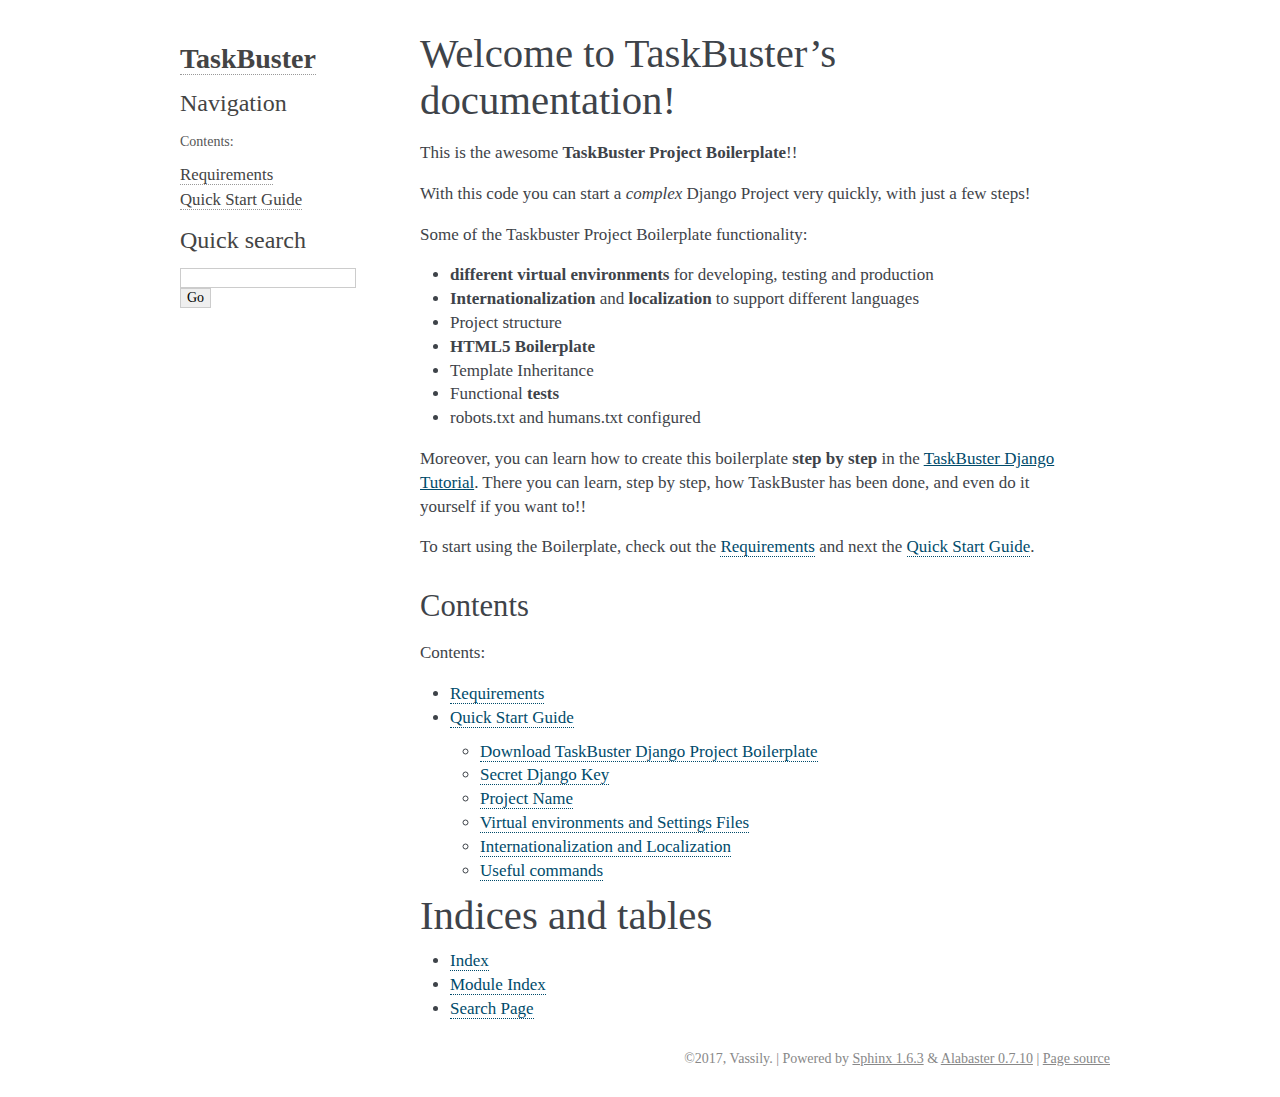
<file: docs/_build/html/index.html>
<!DOCTYPE html PUBLIC "-//W3C//DTD XHTML 1.0 Transitional//EN"
  "http://www.w3.org/TR/xhtml1/DTD/xhtml1-transitional.dtd">

<html xmlns="http://www.w3.org/1999/xhtml">
  <head>
    <meta http-equiv="Content-Type" content="text/html; charset=utf-8" />
    <title>Welcome to TaskBuster’s documentation! &#8212; TaskBuster 0.1.0 documentation</title>
    <link rel="stylesheet" href="_static/alabaster.css" type="text/css" />
    <link rel="stylesheet" href="_static/pygments.css" type="text/css" />
    <script type="text/javascript">
      var DOCUMENTATION_OPTIONS = {
        URL_ROOT:    './',
        VERSION:     '0.1.0',
        COLLAPSE_INDEX: false,
        FILE_SUFFIX: '.html',
        HAS_SOURCE:  true,
        SOURCELINK_SUFFIX: '.txt'
      };
    </script>
    <script type="text/javascript" src="_static/jquery.js"></script>
    <script type="text/javascript" src="_static/underscore.js"></script>
    <script type="text/javascript" src="_static/doctools.js"></script>
    <link rel="index" title="Index" href="genindex.html" />
    <link rel="search" title="Search" href="search.html" />
    <link rel="next" title="Requirements" href="requirements.html" />
   
  <link rel="stylesheet" href="_static/custom.css" type="text/css" />
  
  
  <meta name="viewport" content="width=device-width, initial-scale=0.9, maximum-scale=0.9" />

  </head>
  <body>
  

    <div class="document">
      <div class="documentwrapper">
        <div class="bodywrapper">
          <div class="body" role="main">
            
  <div class="section" id="welcome-to-taskbuster-s-documentation">
<h1>Welcome to TaskBuster’s documentation!<a class="headerlink" href="#welcome-to-taskbuster-s-documentation" title="Permalink to this headline">¶</a></h1>
<p>This is the awesome <strong>TaskBuster Project Boilerplate</strong>!!</p>
<p>With this code you can start a <em>complex</em> Django Project
very quickly, with just a few steps!</p>
<p>Some of the Taskbuster Project Boilerplate functionality:</p>
<ul class="simple">
<li><strong>different virtual environments</strong> for developing, testing and production</li>
<li><strong>Internationalization</strong> and <strong>localization</strong> to support different languages</li>
<li>Project structure</li>
<li><strong>HTML5 Boilerplate</strong></li>
<li>Template Inheritance</li>
<li>Functional <strong>tests</strong></li>
<li>robots.txt and humans.txt configured</li>
</ul>
<p>Moreover, you can learn how to create this boilerplate <strong>step by step</strong>
in the <a href="http://marinamele.com/taskbuster-django-tutorial"
target="_blank">TaskBuster Django Tutorial</a>. There you can learn, step by step, how
TaskBuster has been done, and even do it yourself if you want to!!</p>
<p>To start using the Boilerplate, check out the <a class="reference internal" href="requirements.html"><span class="doc">Requirements</span></a>
and next the <a class="reference internal" href="quick_start.html"><span class="doc">Quick Start Guide</span></a>.</p>
<div class="section" id="contents">
<h2>Contents<a class="headerlink" href="#contents" title="Permalink to this headline">¶</a></h2>
<div class="toctree-wrapper compound">
<p class="caption"><span class="caption-text">Contents:</span></p>
<ul>
<li class="toctree-l1"><a class="reference internal" href="requirements.html">Requirements</a></li>
<li class="toctree-l1"><a class="reference internal" href="quick_start.html">Quick Start Guide</a><ul>
<li class="toctree-l2"><a class="reference internal" href="quick_start.html#download-taskbuster-django-project-boilerplate">Download TaskBuster Django Project Boilerplate</a></li>
<li class="toctree-l2"><a class="reference internal" href="quick_start.html#secret-django-key">Secret Django Key</a></li>
<li class="toctree-l2"><a class="reference internal" href="quick_start.html#project-name">Project Name</a></li>
<li class="toctree-l2"><a class="reference internal" href="quick_start.html#virtual-environments-and-settings-files">Virtual environments and Settings Files</a></li>
<li class="toctree-l2"><a class="reference internal" href="quick_start.html#internationalization-and-localization">Internationalization and Localization</a></li>
<li class="toctree-l2"><a class="reference internal" href="quick_start.html#useful-commands">Useful commands</a></li>
</ul>
</li>
</ul>
</div>
</div>
</div>
<div class="section" id="indices-and-tables">
<h1>Indices and tables<a class="headerlink" href="#indices-and-tables" title="Permalink to this headline">¶</a></h1>
<ul class="simple">
<li><a class="reference internal" href="genindex.html"><span class="std std-ref">Index</span></a></li>
<li><a class="reference internal" href="py-modindex.html"><span class="std std-ref">Module Index</span></a></li>
<li><a class="reference internal" href="search.html"><span class="std std-ref">Search Page</span></a></li>
</ul>
</div>


          </div>
        </div>
      </div>
      <div class="sphinxsidebar" role="navigation" aria-label="main navigation">
        <div class="sphinxsidebarwrapper">
<h1 class="logo"><a href="#">TaskBuster</a></h1>








<h3>Navigation</h3>
<p class="caption"><span class="caption-text">Contents:</span></p>
<ul>
<li class="toctree-l1"><a class="reference internal" href="requirements.html">Requirements</a></li>
<li class="toctree-l1"><a class="reference internal" href="quick_start.html">Quick Start Guide</a></li>
</ul>

<div class="relations">
<h3>Related Topics</h3>
<ul>
  <li><a href="#">Documentation overview</a><ul>
      <li>Next: <a href="requirements.html" title="next chapter">Requirements</a></li>
  </ul></li>
</ul>
</div>
<div id="searchbox" style="display: none" role="search">
  <h3>Quick search</h3>
    <form class="search" action="search.html" method="get">
      <div><input type="text" name="q" /></div>
      <div><input type="submit" value="Go" /></div>
      <input type="hidden" name="check_keywords" value="yes" />
      <input type="hidden" name="area" value="default" />
    </form>
</div>
<script type="text/javascript">$('#searchbox').show(0);</script>
        </div>
      </div>
      <div class="clearer"></div>
    </div>
    <div class="footer">
      &copy;2017, Vassily.
      
      |
      Powered by <a href="http://sphinx-doc.org/">Sphinx 1.6.3</a>
      &amp; <a href="https://github.com/bitprophet/alabaster">Alabaster 0.7.10</a>
      
      |
      <a href="_sources/index.rst.txt"
          rel="nofollow">Page source</a>
    </div>

    

    
  </body>
</html>
</file>
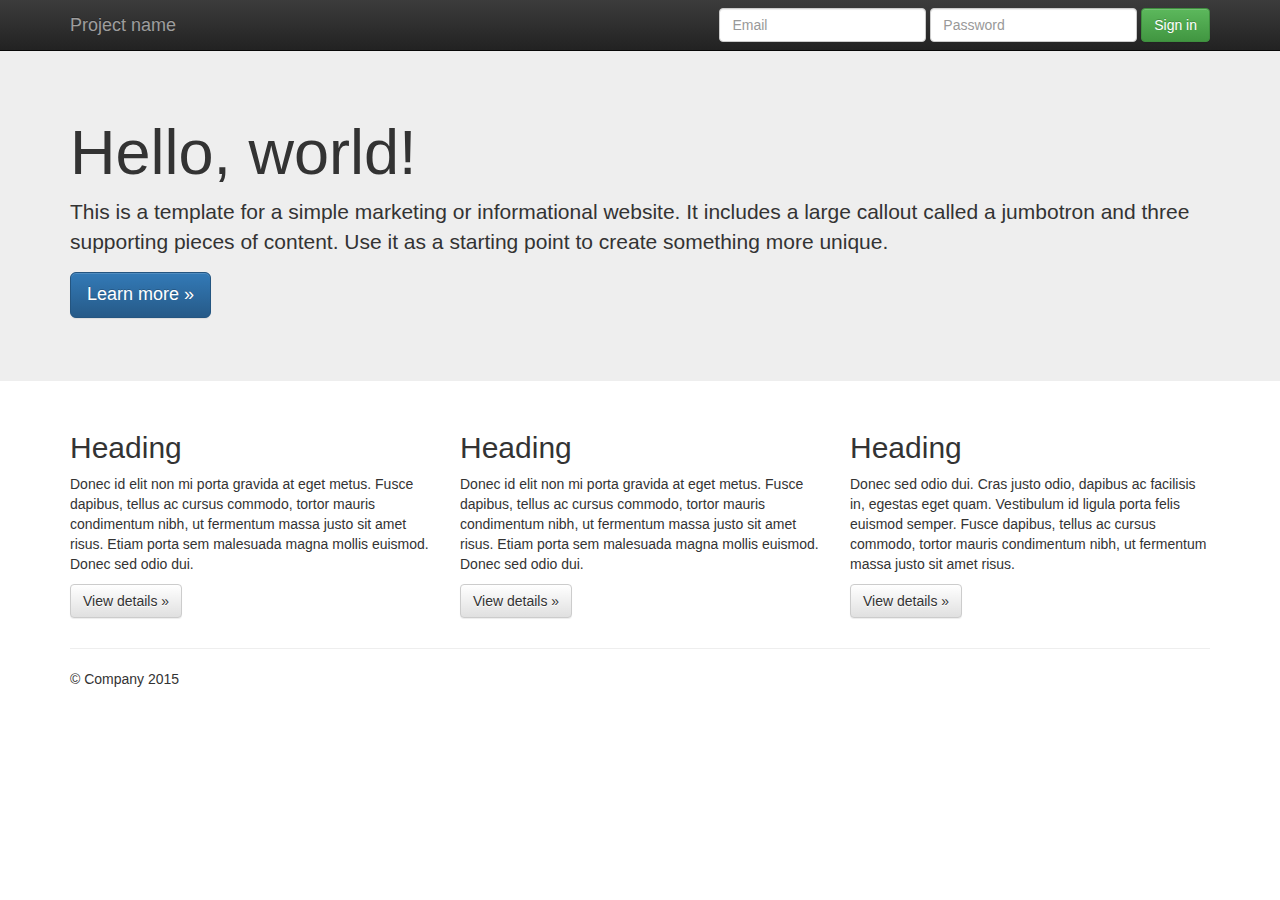
<file: taskbuster/static/initializr/index.html>
<!doctype html>
<!--[if lt IE 7]>      <html class="no-js lt-ie9 lt-ie8 lt-ie7" lang=""> <![endif]-->
<!--[if IE 7]>         <html class="no-js lt-ie9 lt-ie8" lang=""> <![endif]-->
<!--[if IE 8]>         <html class="no-js lt-ie9" lang=""> <![endif]-->
<!--[if gt IE 8]><!--> <html class="no-js" lang=""> <!--<![endif]-->
    <head>
        <meta charset="utf-8">
        <meta http-equiv="X-UA-Compatible" content="IE=edge,chrome=1">
        <title></title>
        <meta name="description" content="">
        <meta name="viewport" content="width=device-width, initial-scale=1">

        <link rel="stylesheet" href="css/bootstrap.min.css">
        <style>
            body {
                padding-top: 50px;
                padding-bottom: 20px;
            }
        </style>
        <link rel="stylesheet" href="css/bootstrap-theme.min.css">
        <link rel="stylesheet" href="css/main.css">

        <script src="js/vendor/modernizr-2.8.3-respond-1.4.2.min.js"></script>
    </head>
    <body>
        <!--[if lt IE 8]>
            <p class="browserupgrade">You are using an <strong>outdated</strong> browser. Please <a href="http://browsehappy.com/">upgrade your browser</a> to improve your experience.</p>
        <![endif]-->
    <nav class="navbar navbar-inverse navbar-fixed-top" role="navigation">
      <div class="container">
        <div class="navbar-header">
          <button type="button" class="navbar-toggle collapsed" data-toggle="collapse" data-target="#navbar" aria-expanded="false" aria-controls="navbar">
            <span class="sr-only">Toggle navigation</span>
            <span class="icon-bar"></span>
            <span class="icon-bar"></span>
            <span class="icon-bar"></span>
          </button>
          <a class="navbar-brand" href="#">Project name</a>
        </div>
        <div id="navbar" class="navbar-collapse collapse">
          <form class="navbar-form navbar-right" role="form">
            <div class="form-group">
              <input type="text" placeholder="Email" class="form-control">
            </div>
            <div class="form-group">
              <input type="password" placeholder="Password" class="form-control">
            </div>
            <button type="submit" class="btn btn-success">Sign in</button>
          </form>
        </div><!--/.navbar-collapse -->
      </div>
    </nav>

    <!-- Main jumbotron for a primary marketing message or call to action -->
    <div class="jumbotron">
      <div class="container">
        <h1>Hello, world!</h1>
        <p>This is a template for a simple marketing or informational website. It includes a large callout called a jumbotron and three supporting pieces of content. Use it as a starting point to create something more unique.</p>
        <p><a class="btn btn-primary btn-lg" href="#" role="button">Learn more &raquo;</a></p>
      </div>
    </div>

    <div class="container">
      <!-- Example row of columns -->
      <div class="row">
        <div class="col-md-4">
          <h2>Heading</h2>
          <p>Donec id elit non mi porta gravida at eget metus. Fusce dapibus, tellus ac cursus commodo, tortor mauris condimentum nibh, ut fermentum massa justo sit amet risus. Etiam porta sem malesuada magna mollis euismod. Donec sed odio dui. </p>
          <p><a class="btn btn-default" href="#" role="button">View details &raquo;</a></p>
        </div>
        <div class="col-md-4">
          <h2>Heading</h2>
          <p>Donec id elit non mi porta gravida at eget metus. Fusce dapibus, tellus ac cursus commodo, tortor mauris condimentum nibh, ut fermentum massa justo sit amet risus. Etiam porta sem malesuada magna mollis euismod. Donec sed odio dui. </p>
          <p><a class="btn btn-default" href="#" role="button">View details &raquo;</a></p>
       </div>
        <div class="col-md-4">
          <h2>Heading</h2>
          <p>Donec sed odio dui. Cras justo odio, dapibus ac facilisis in, egestas eget quam. Vestibulum id ligula porta felis euismod semper. Fusce dapibus, tellus ac cursus commodo, tortor mauris condimentum nibh, ut fermentum massa justo sit amet risus.</p>
          <p><a class="btn btn-default" href="#" role="button">View details &raquo;</a></p>
        </div>
      </div>

      <hr>

      <footer>
        <p>&copy; Company 2015</p>
      </footer>
    </div> <!-- /container -->        <script src="//ajax.googleapis.com/ajax/libs/jquery/1.11.2/jquery.min.js"></script>
        <script>window.jQuery || document.write('<script src="js/vendor/jquery-1.11.2.min.js"><\/script>')</script>

        <script src="js/vendor/bootstrap.min.js"></script>

        <script src="js/main.js"></script>

        <!-- Google Analytics: change UA-XXXXX-X to be your site's ID. -->
        <script>
            (function(b,o,i,l,e,r){b.GoogleAnalyticsObject=l;b[l]||(b[l]=
            function(){(b[l].q=b[l].q||[]).push(arguments)});b[l].l=+new Date;
            e=o.createElement(i);r=o.getElementsByTagName(i)[0];
            e.src='//www.google-analytics.com/analytics.js';
            r.parentNode.insertBefore(e,r)}(window,document,'script','ga'));
            ga('create','UA-XXXXX-X','auto');ga('send','pageview');
        </script>
    </body>
</html>
</file>
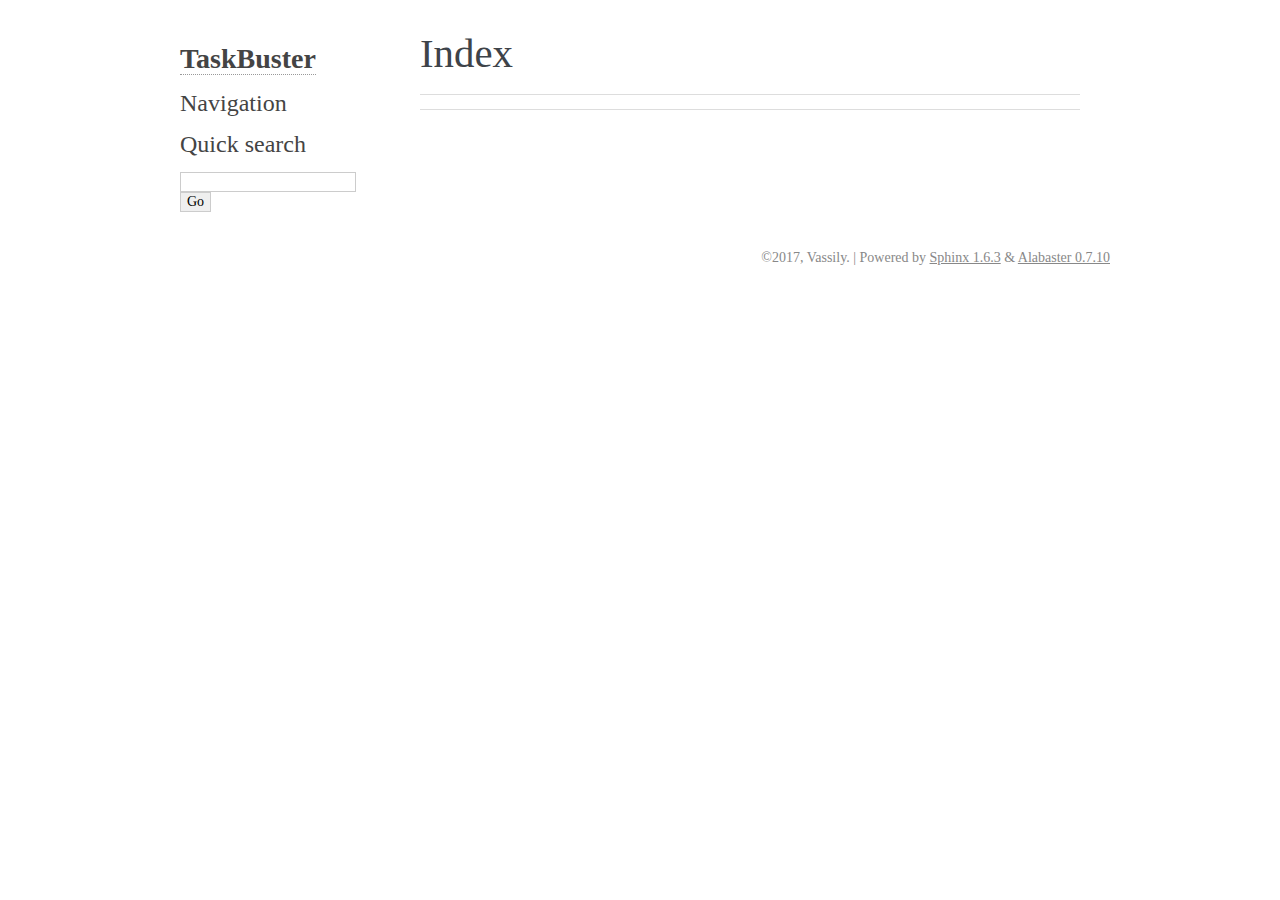
<file: docs/_build/html/genindex.html>
<!DOCTYPE html PUBLIC "-//W3C//DTD XHTML 1.0 Transitional//EN"
  "http://www.w3.org/TR/xhtml1/DTD/xhtml1-transitional.dtd">

<html xmlns="http://www.w3.org/1999/xhtml">
  <head>
    <meta http-equiv="Content-Type" content="text/html; charset=utf-8" />
    <title>Index &#8212; TaskBuster 0.1.0 documentation</title>
    <link rel="stylesheet" href="_static/alabaster.css" type="text/css" />
    <link rel="stylesheet" href="_static/pygments.css" type="text/css" />
    <script type="text/javascript">
      var DOCUMENTATION_OPTIONS = {
        URL_ROOT:    './',
        VERSION:     '0.1.0',
        COLLAPSE_INDEX: false,
        FILE_SUFFIX: '.html',
        HAS_SOURCE:  true,
        SOURCELINK_SUFFIX: '.txt'
      };
    </script>
    <script type="text/javascript" src="_static/jquery.js"></script>
    <script type="text/javascript" src="_static/underscore.js"></script>
    <script type="text/javascript" src="_static/doctools.js"></script>
    <link rel="index" title="Index" href="#" />
    <link rel="search" title="Search" href="search.html" />
   
  <link rel="stylesheet" href="_static/custom.css" type="text/css" />
  
  
  <meta name="viewport" content="width=device-width, initial-scale=0.9, maximum-scale=0.9" />

  </head>
  <body>
  

    <div class="document">
      <div class="documentwrapper">
        <div class="bodywrapper">
          <div class="body" role="main">
            

<h1 id="index">Index</h1>

<div class="genindex-jumpbox">
 
</div>


          </div>
        </div>
      </div>
      <div class="sphinxsidebar" role="navigation" aria-label="main navigation">
        <div class="sphinxsidebarwrapper">
<h1 class="logo"><a href="index.html">TaskBuster</a></h1>








<h3>Navigation</h3>

<div class="relations">
<h3>Related Topics</h3>
<ul>
  <li><a href="index.html">Documentation overview</a><ul>
  </ul></li>
</ul>
</div>
<div id="searchbox" style="display: none" role="search">
  <h3>Quick search</h3>
    <form class="search" action="search.html" method="get">
      <div><input type="text" name="q" /></div>
      <div><input type="submit" value="Go" /></div>
      <input type="hidden" name="check_keywords" value="yes" />
      <input type="hidden" name="area" value="default" />
    </form>
</div>
<script type="text/javascript">$('#searchbox').show(0);</script>
        </div>
      </div>
      <div class="clearer"></div>
    </div>
    <div class="footer">
      &copy;2017, Vassily.
      
      |
      Powered by <a href="http://sphinx-doc.org/">Sphinx 1.6.3</a>
      &amp; <a href="https://github.com/bitprophet/alabaster">Alabaster 0.7.10</a>
      
    </div>

    

    
  </body>
</html>
</file>
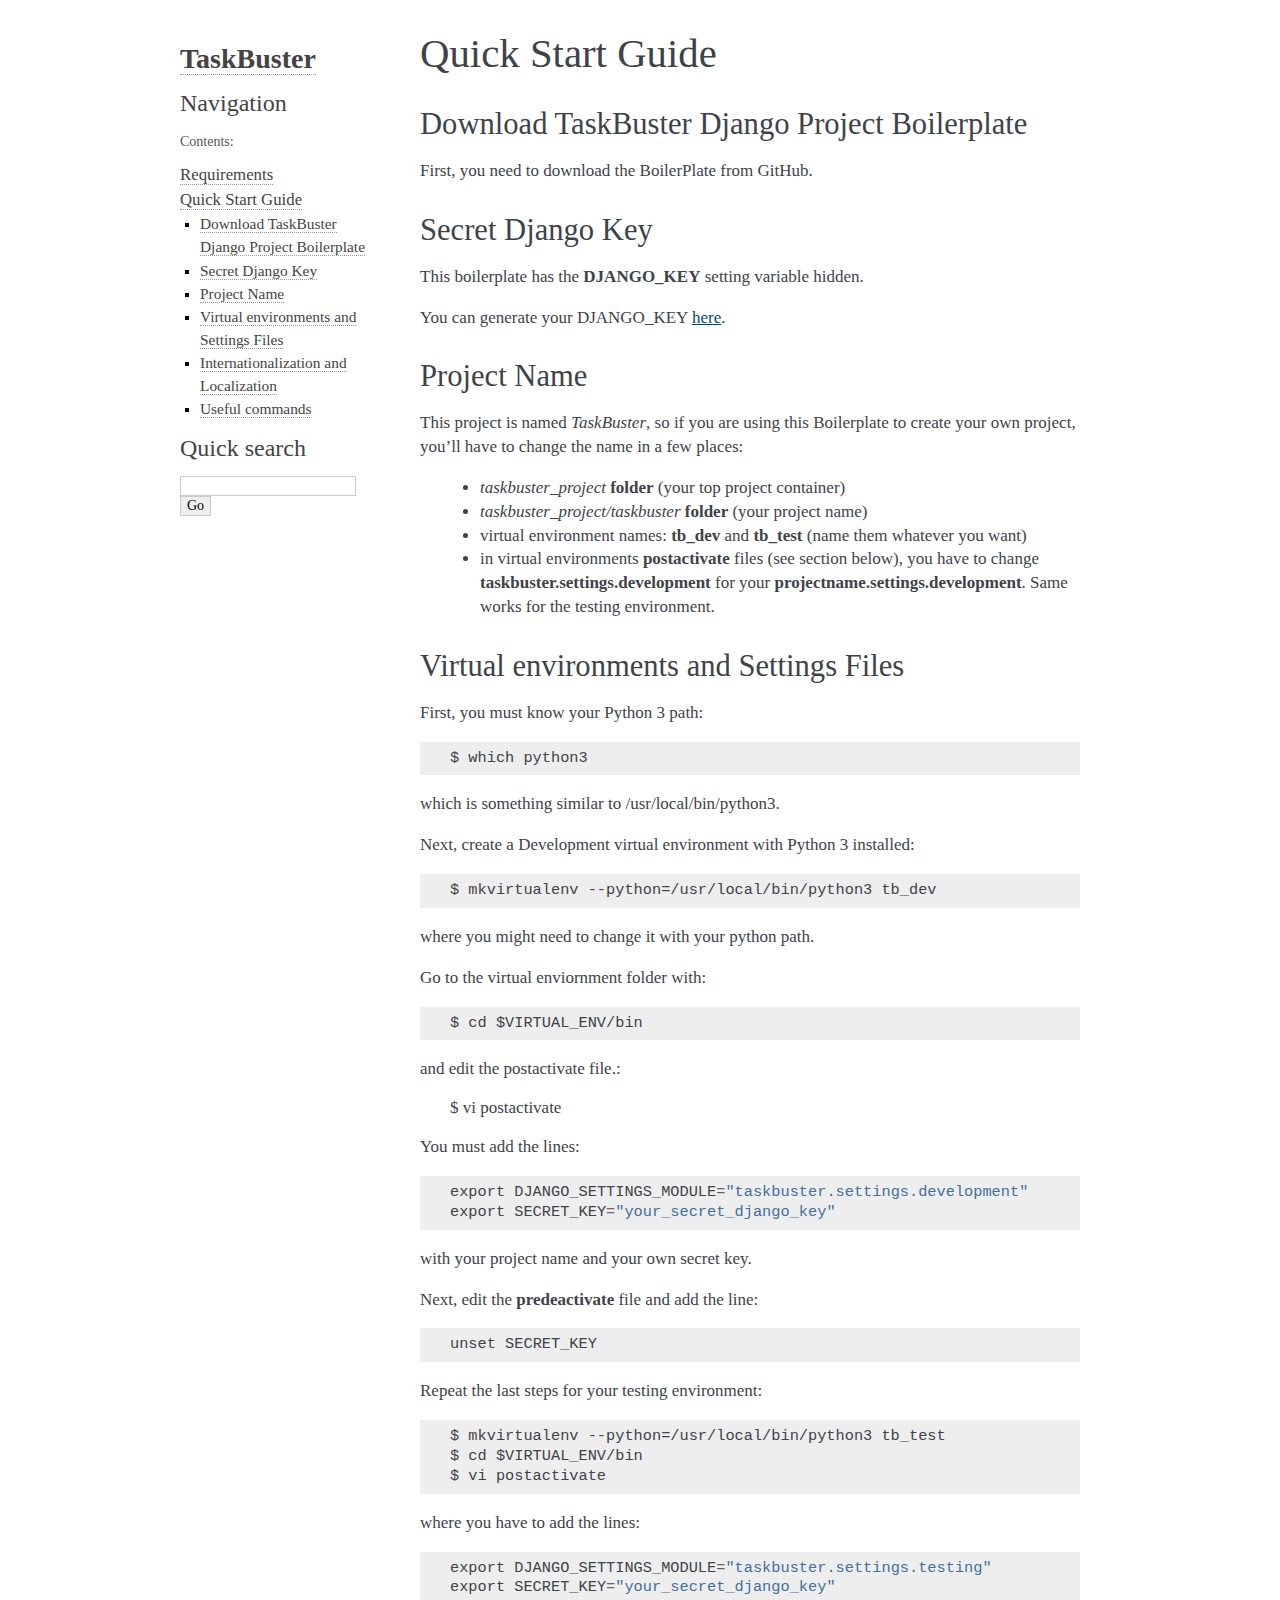
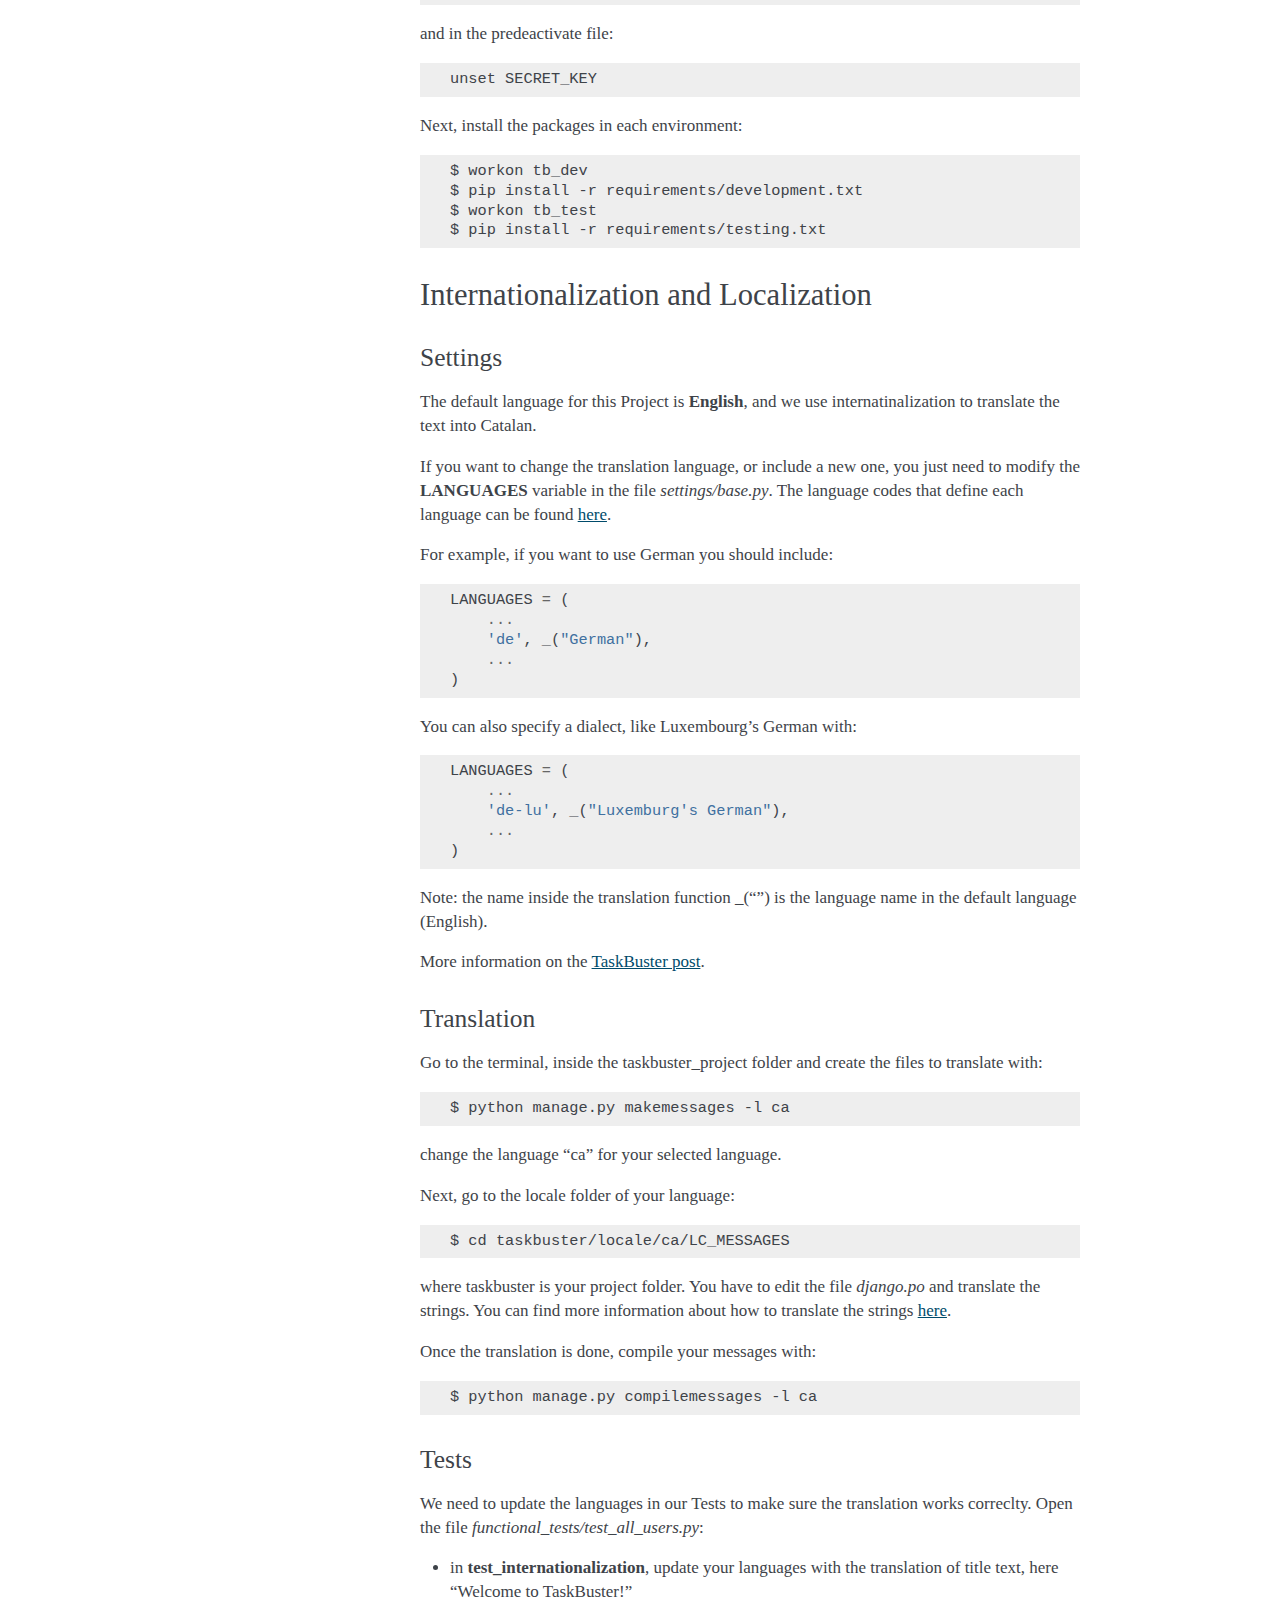
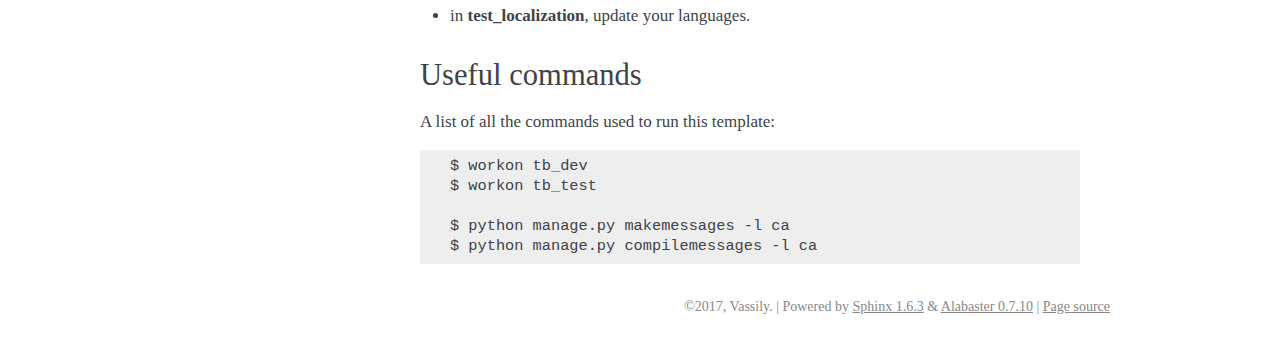
<file: docs/_build/html/quick_start.html>
<!DOCTYPE html PUBLIC "-//W3C//DTD XHTML 1.0 Transitional//EN"
  "http://www.w3.org/TR/xhtml1/DTD/xhtml1-transitional.dtd">

<html xmlns="http://www.w3.org/1999/xhtml">
  <head>
    <meta http-equiv="Content-Type" content="text/html; charset=utf-8" />
    <title>Quick Start Guide &#8212; TaskBuster 0.1.0 documentation</title>
    <link rel="stylesheet" href="_static/alabaster.css" type="text/css" />
    <link rel="stylesheet" href="_static/pygments.css" type="text/css" />
    <script type="text/javascript">
      var DOCUMENTATION_OPTIONS = {
        URL_ROOT:    './',
        VERSION:     '0.1.0',
        COLLAPSE_INDEX: false,
        FILE_SUFFIX: '.html',
        HAS_SOURCE:  true,
        SOURCELINK_SUFFIX: '.txt'
      };
    </script>
    <script type="text/javascript" src="_static/jquery.js"></script>
    <script type="text/javascript" src="_static/underscore.js"></script>
    <script type="text/javascript" src="_static/doctools.js"></script>
    <link rel="index" title="Index" href="genindex.html" />
    <link rel="search" title="Search" href="search.html" />
    <link rel="prev" title="Requirements" href="requirements.html" />
   
  <link rel="stylesheet" href="_static/custom.css" type="text/css" />
  
  
  <meta name="viewport" content="width=device-width, initial-scale=0.9, maximum-scale=0.9" />

  </head>
  <body>
  

    <div class="document">
      <div class="documentwrapper">
        <div class="bodywrapper">
          <div class="body" role="main">
            
  <div class="section" id="quick-start-guide">
<h1>Quick Start Guide<a class="headerlink" href="#quick-start-guide" title="Permalink to this headline">¶</a></h1>
<div class="section" id="download-taskbuster-django-project-boilerplate">
<h2>Download TaskBuster Django Project Boilerplate<a class="headerlink" href="#download-taskbuster-django-project-boilerplate" title="Permalink to this headline">¶</a></h2>
<p>First, you need to download the BoilerPlate from GitHub.</p>
</div>
<div class="section" id="secret-django-key">
<h2>Secret Django Key<a class="headerlink" href="#secret-django-key" title="Permalink to this headline">¶</a></h2>
<p>This boilerplate has the <strong>DJANGO_KEY</strong> setting variable hidden.</p>
<p>You can generate your DJANGO_KEY <a href="http://www.miniwebtool.com/django-secret-key-generator"
target="_blank">here</a>.</p>
</div>
<div class="section" id="project-name">
<h2>Project Name<a class="headerlink" href="#project-name" title="Permalink to this headline">¶</a></h2>
<p>This project is named <em>TaskBuster</em>, so if you are using this
Boilerplate to create your own project, you’ll have to change
the name in a few places:</p>
<blockquote>
<div><ul class="simple">
<li><em>taskbuster_project</em> <strong>folder</strong> (your top project container)</li>
<li><em>taskbuster_project/taskbuster</em> <strong>folder</strong> (your project name)</li>
<li>virtual environment names: <strong>tb_dev</strong> and <strong>tb_test</strong> (name them whatever you want)</li>
<li>in virtual environments <strong>postactivate</strong> files (see section below), you have to change <strong>taskbuster.settings.development</strong> for your <strong>projectname.settings.development</strong>. Same works for the testing environment.</li>
</ul>
</div></blockquote>
</div>
<div class="section" id="virtual-environments-and-settings-files">
<h2>Virtual environments and Settings Files<a class="headerlink" href="#virtual-environments-and-settings-files" title="Permalink to this headline">¶</a></h2>
<p>First, you must know your Python 3 path:</p>
<div class="highlight-default"><div class="highlight"><pre><span></span>$ which python3
</pre></div>
</div>
<p>which is something similar to /usr/local/bin/python3.</p>
<p>Next, create a Development virtual environment with Python 3 installed:</p>
<div class="highlight-default"><div class="highlight"><pre><span></span>$ mkvirtualenv --python=/usr/local/bin/python3 tb_dev
</pre></div>
</div>
<p>where you might need to change it with your python path.</p>
<p>Go to the virtual enviornment folder with:</p>
<div class="highlight-default"><div class="highlight"><pre><span></span>$ cd $VIRTUAL_ENV/bin
</pre></div>
</div>
<p>and edit the postactivate file.:</p>
<blockquote>
<div>$ vi postactivate</div></blockquote>
<p>You must add the lines:</p>
<div class="highlight-default"><div class="highlight"><pre><span></span><span class="n">export</span> <span class="n">DJANGO_SETTINGS_MODULE</span><span class="o">=</span><span class="s2">&quot;taskbuster.settings.development&quot;</span>
<span class="n">export</span> <span class="n">SECRET_KEY</span><span class="o">=</span><span class="s2">&quot;your_secret_django_key&quot;</span>
</pre></div>
</div>
<p>with your project name and your own secret key.</p>
<p>Next, edit the <strong>predeactivate</strong> file and add the line:</p>
<div class="highlight-default"><div class="highlight"><pre><span></span><span class="n">unset</span> <span class="n">SECRET_KEY</span>
</pre></div>
</div>
<p>Repeat the last steps for your testing environment:</p>
<div class="highlight-default"><div class="highlight"><pre><span></span>$ mkvirtualenv --python=/usr/local/bin/python3 tb_test
$ cd $VIRTUAL_ENV/bin
$ vi postactivate
</pre></div>
</div>
<p>where you have to add the lines:</p>
<div class="highlight-default"><div class="highlight"><pre><span></span><span class="n">export</span> <span class="n">DJANGO_SETTINGS_MODULE</span><span class="o">=</span><span class="s2">&quot;taskbuster.settings.testing&quot;</span>
<span class="n">export</span> <span class="n">SECRET_KEY</span><span class="o">=</span><span class="s2">&quot;your_secret_django_key&quot;</span>
</pre></div>
</div>
<p>and in the predeactivate file:</p>
<div class="highlight-default"><div class="highlight"><pre><span></span><span class="n">unset</span> <span class="n">SECRET_KEY</span>
</pre></div>
</div>
<p>Next, install the packages in each environment:</p>
<div class="highlight-default"><div class="highlight"><pre><span></span>$ workon tb_dev
$ pip install -r requirements/development.txt
$ workon tb_test
$ pip install -r requirements/testing.txt
</pre></div>
</div>
</div>
<div class="section" id="internationalization-and-localization">
<h2>Internationalization and Localization<a class="headerlink" href="#internationalization-and-localization" title="Permalink to this headline">¶</a></h2>
<div class="section" id="settings">
<h3>Settings<a class="headerlink" href="#settings" title="Permalink to this headline">¶</a></h3>
<p>The default language for this Project is <strong>English</strong>, and we use internatinalization to translate the text into Catalan.</p>
<p>If you want to change the translation language, or include a new one, you just need to modify the <strong>LANGUAGES</strong> variable in the file <em>settings/base.py</em>. The language codes that define each language can be found <a href="http://msdn.microsoft.com/en-us/library/ms533052(v=vs.85).aspx" target="_blank">here</a>.</p>
<p>For example, if you want to use German you should include:</p>
<div class="highlight-default"><div class="highlight"><pre><span></span><span class="n">LANGUAGES</span> <span class="o">=</span> <span class="p">(</span>
    <span class="o">...</span>
    <span class="s1">&#39;de&#39;</span><span class="p">,</span> <span class="n">_</span><span class="p">(</span><span class="s2">&quot;German&quot;</span><span class="p">),</span>
    <span class="o">...</span>
<span class="p">)</span>
</pre></div>
</div>
<p>You can also specify a dialect, like Luxembourg’s German with:</p>
<div class="highlight-default"><div class="highlight"><pre><span></span><span class="n">LANGUAGES</span> <span class="o">=</span> <span class="p">(</span>
    <span class="o">...</span>
    <span class="s1">&#39;de-lu&#39;</span><span class="p">,</span> <span class="n">_</span><span class="p">(</span><span class="s2">&quot;Luxemburg&#39;s German&quot;</span><span class="p">),</span>
    <span class="o">...</span>
<span class="p">)</span>
</pre></div>
</div>
<p>Note: the name inside the translation function _(“”) is the language name in the default language (English).</p>
<p>More information on the <a href="http://marinamele.com/taskbuster-django-tutorial/internationalization-localization-languages-time-zones" target="_blank">TaskBuster post</a>.</p>
</div>
<div class="section" id="translation">
<h3>Translation<a class="headerlink" href="#translation" title="Permalink to this headline">¶</a></h3>
<p>Go to the terminal, inside the taskbuster_project folder and create the files to translate with:</p>
<div class="highlight-default"><div class="highlight"><pre><span></span>$ python manage.py makemessages -l ca
</pre></div>
</div>
<p>change the language “ca” for your selected language.</p>
<p>Next, go to the locale folder of your language:</p>
<div class="highlight-default"><div class="highlight"><pre><span></span>$ cd taskbuster/locale/ca/LC_MESSAGES
</pre></div>
</div>
<p>where taskbuster is your project folder. You have to edit the file <em>django.po</em> and translate the strings. You can find more information about how to translate the strings <a href="http://marinamele.com/taskbuster-django-tutorial/internationalization-localization-languages-time-zones#inter-translation" target="_blank">here</a>.</p>
<p>Once the translation is done, compile your messages with:</p>
<div class="highlight-default"><div class="highlight"><pre><span></span>$ python manage.py compilemessages -l ca
</pre></div>
</div>
</div>
<div class="section" id="tests">
<h3>Tests<a class="headerlink" href="#tests" title="Permalink to this headline">¶</a></h3>
<p>We need to update the languages in our Tests to make sure the translation works correclty. Open the file <em>functional_tests/test_all_users.py</em>:</p>
<ul class="simple">
<li>in <strong>test_internationalization</strong>, update your languages with the translation of title text, here “Welcome to TaskBuster!”</li>
<li>in <strong>test_localization</strong>, update your languages.</li>
</ul>
</div>
</div>
<div class="section" id="useful-commands">
<h2>Useful commands<a class="headerlink" href="#useful-commands" title="Permalink to this headline">¶</a></h2>
<p>A list of all the commands used to run this template:</p>
<div class="highlight-default"><div class="highlight"><pre><span></span>$ workon tb_dev
$ workon tb_test

$ python manage.py makemessages -l ca
$ python manage.py compilemessages -l ca
</pre></div>
</div>
</div>
</div>


          </div>
        </div>
      </div>
      <div class="sphinxsidebar" role="navigation" aria-label="main navigation">
        <div class="sphinxsidebarwrapper">
<h1 class="logo"><a href="index.html">TaskBuster</a></h1>








<h3>Navigation</h3>
<p class="caption"><span class="caption-text">Contents:</span></p>
<ul class="current">
<li class="toctree-l1"><a class="reference internal" href="requirements.html">Requirements</a></li>
<li class="toctree-l1 current"><a class="current reference internal" href="#">Quick Start Guide</a><ul>
<li class="toctree-l2"><a class="reference internal" href="#download-taskbuster-django-project-boilerplate">Download TaskBuster Django Project Boilerplate</a></li>
<li class="toctree-l2"><a class="reference internal" href="#secret-django-key">Secret Django Key</a></li>
<li class="toctree-l2"><a class="reference internal" href="#project-name">Project Name</a></li>
<li class="toctree-l2"><a class="reference internal" href="#virtual-environments-and-settings-files">Virtual environments and Settings Files</a></li>
<li class="toctree-l2"><a class="reference internal" href="#internationalization-and-localization">Internationalization and Localization</a></li>
<li class="toctree-l2"><a class="reference internal" href="#useful-commands">Useful commands</a></li>
</ul>
</li>
</ul>

<div class="relations">
<h3>Related Topics</h3>
<ul>
  <li><a href="index.html">Documentation overview</a><ul>
      <li>Previous: <a href="requirements.html" title="previous chapter">Requirements</a></li>
  </ul></li>
</ul>
</div>
<div id="searchbox" style="display: none" role="search">
  <h3>Quick search</h3>
    <form class="search" action="search.html" method="get">
      <div><input type="text" name="q" /></div>
      <div><input type="submit" value="Go" /></div>
      <input type="hidden" name="check_keywords" value="yes" />
      <input type="hidden" name="area" value="default" />
    </form>
</div>
<script type="text/javascript">$('#searchbox').show(0);</script>
        </div>
      </div>
      <div class="clearer"></div>
    </div>
    <div class="footer">
      &copy;2017, Vassily.
      
      |
      Powered by <a href="http://sphinx-doc.org/">Sphinx 1.6.3</a>
      &amp; <a href="https://github.com/bitprophet/alabaster">Alabaster 0.7.10</a>
      
      |
      <a href="_sources/quick_start.rst.txt"
          rel="nofollow">Page source</a>
    </div>

    

    
  </body>
</html>
</file>
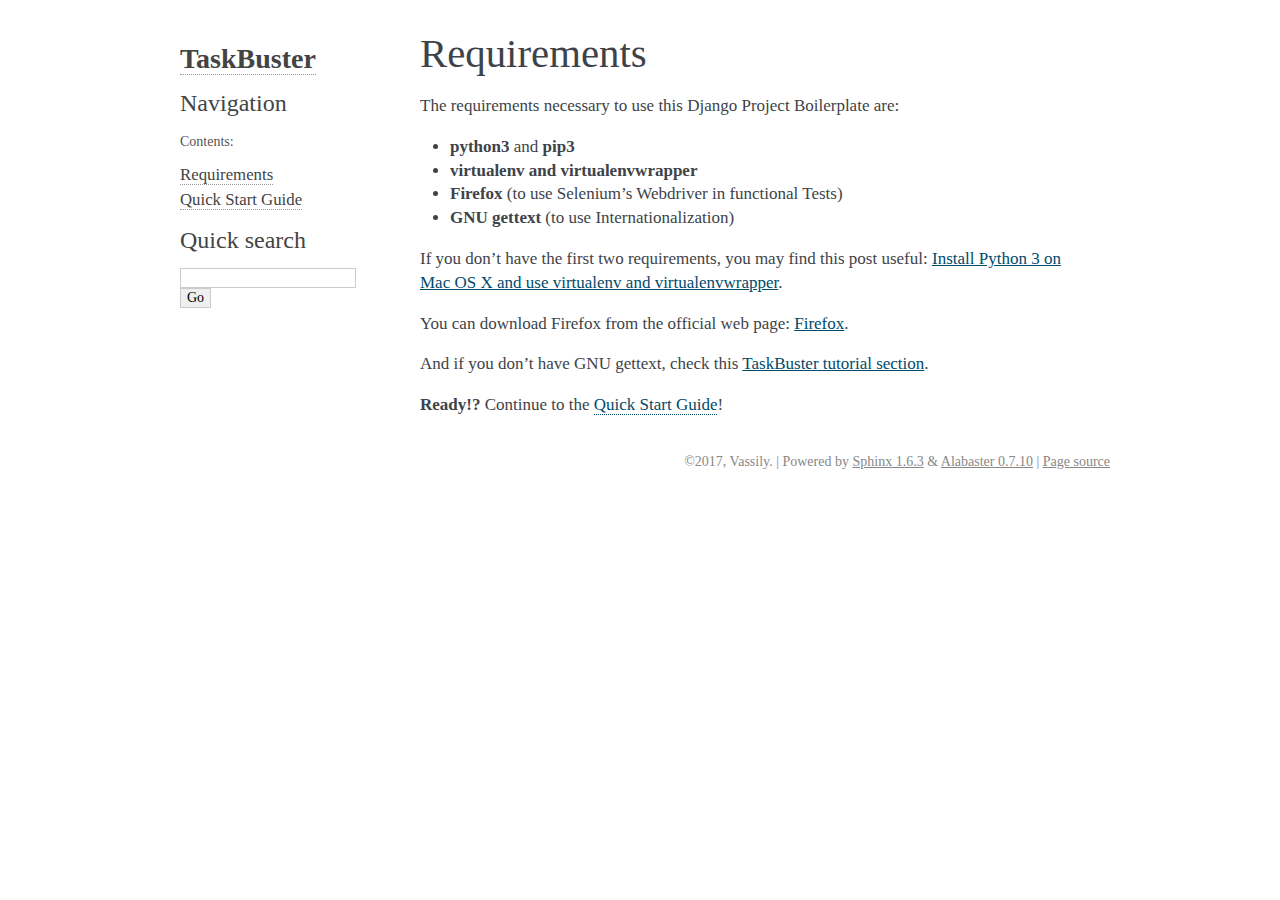
<file: docs/_build/html/requirements.html>
<!DOCTYPE html PUBLIC "-//W3C//DTD XHTML 1.0 Transitional//EN"
  "http://www.w3.org/TR/xhtml1/DTD/xhtml1-transitional.dtd">

<html xmlns="http://www.w3.org/1999/xhtml">
  <head>
    <meta http-equiv="Content-Type" content="text/html; charset=utf-8" />
    <title>Requirements &#8212; TaskBuster 0.1.0 documentation</title>
    <link rel="stylesheet" href="_static/alabaster.css" type="text/css" />
    <link rel="stylesheet" href="_static/pygments.css" type="text/css" />
    <script type="text/javascript">
      var DOCUMENTATION_OPTIONS = {
        URL_ROOT:    './',
        VERSION:     '0.1.0',
        COLLAPSE_INDEX: false,
        FILE_SUFFIX: '.html',
        HAS_SOURCE:  true,
        SOURCELINK_SUFFIX: '.txt'
      };
    </script>
    <script type="text/javascript" src="_static/jquery.js"></script>
    <script type="text/javascript" src="_static/underscore.js"></script>
    <script type="text/javascript" src="_static/doctools.js"></script>
    <link rel="index" title="Index" href="genindex.html" />
    <link rel="search" title="Search" href="search.html" />
    <link rel="next" title="Quick Start Guide" href="quick_start.html" />
    <link rel="prev" title="Welcome to TaskBuster’s documentation!" href="index.html" />
   
  <link rel="stylesheet" href="_static/custom.css" type="text/css" />
  
  
  <meta name="viewport" content="width=device-width, initial-scale=0.9, maximum-scale=0.9" />

  </head>
  <body>
  

    <div class="document">
      <div class="documentwrapper">
        <div class="bodywrapper">
          <div class="body" role="main">
            
  <div class="section" id="requirements">
<h1>Requirements<a class="headerlink" href="#requirements" title="Permalink to this headline">¶</a></h1>
<p>The requirements necessary to use this Django Project Boilerplate are:</p>
<ul class="simple">
<li><strong>python3</strong> and <strong>pip3</strong></li>
<li><strong>virtualenv and virtualenvwrapper</strong></li>
<li><strong>Firefox</strong> (to use Selenium’s Webdriver in functional Tests)</li>
<li><strong>GNU gettext</strong> (to use Internationalization)</li>
</ul>
<p>If you don’t have the first two requirements, you may find this
post useful: <a href="http://www.marinamele.com/2014/07/install-python3-on-mac-os-x-and-use-virtualenv-and-virtualenvwrapper.html" target="_blank">Install Python 3 on Mac OS X and use virtualenv and virtualenvwrapper</a>.</p>
<p>You can download Firefox from the official web page: <a href="https://www.mozilla.org" target="_blank">Firefox</a>.</p>
<p>And if you don’t have GNU gettext, check this <a href="http://marinamele.com/taskbuster-django-tutorial/internationalization-localization-languages-time-zones" target="_blank">TaskBuster tutorial section</a>.</p>
<p><strong>Ready!?</strong> Continue to the <a class="reference internal" href="quick_start.html"><span class="doc">Quick Start Guide</span></a>!</p>
</div>


          </div>
        </div>
      </div>
      <div class="sphinxsidebar" role="navigation" aria-label="main navigation">
        <div class="sphinxsidebarwrapper">
<h1 class="logo"><a href="index.html">TaskBuster</a></h1>








<h3>Navigation</h3>
<p class="caption"><span class="caption-text">Contents:</span></p>
<ul class="current">
<li class="toctree-l1 current"><a class="current reference internal" href="#">Requirements</a></li>
<li class="toctree-l1"><a class="reference internal" href="quick_start.html">Quick Start Guide</a></li>
</ul>

<div class="relations">
<h3>Related Topics</h3>
<ul>
  <li><a href="index.html">Documentation overview</a><ul>
      <li>Previous: <a href="index.html" title="previous chapter">Welcome to TaskBuster’s documentation!</a></li>
      <li>Next: <a href="quick_start.html" title="next chapter">Quick Start Guide</a></li>
  </ul></li>
</ul>
</div>
<div id="searchbox" style="display: none" role="search">
  <h3>Quick search</h3>
    <form class="search" action="search.html" method="get">
      <div><input type="text" name="q" /></div>
      <div><input type="submit" value="Go" /></div>
      <input type="hidden" name="check_keywords" value="yes" />
      <input type="hidden" name="area" value="default" />
    </form>
</div>
<script type="text/javascript">$('#searchbox').show(0);</script>
        </div>
      </div>
      <div class="clearer"></div>
    </div>
    <div class="footer">
      &copy;2017, Vassily.
      
      |
      Powered by <a href="http://sphinx-doc.org/">Sphinx 1.6.3</a>
      &amp; <a href="https://github.com/bitprophet/alabaster">Alabaster 0.7.10</a>
      
      |
      <a href="_sources/requirements.rst.txt"
          rel="nofollow">Page source</a>
    </div>

    

    
  </body>
</html>
</file>
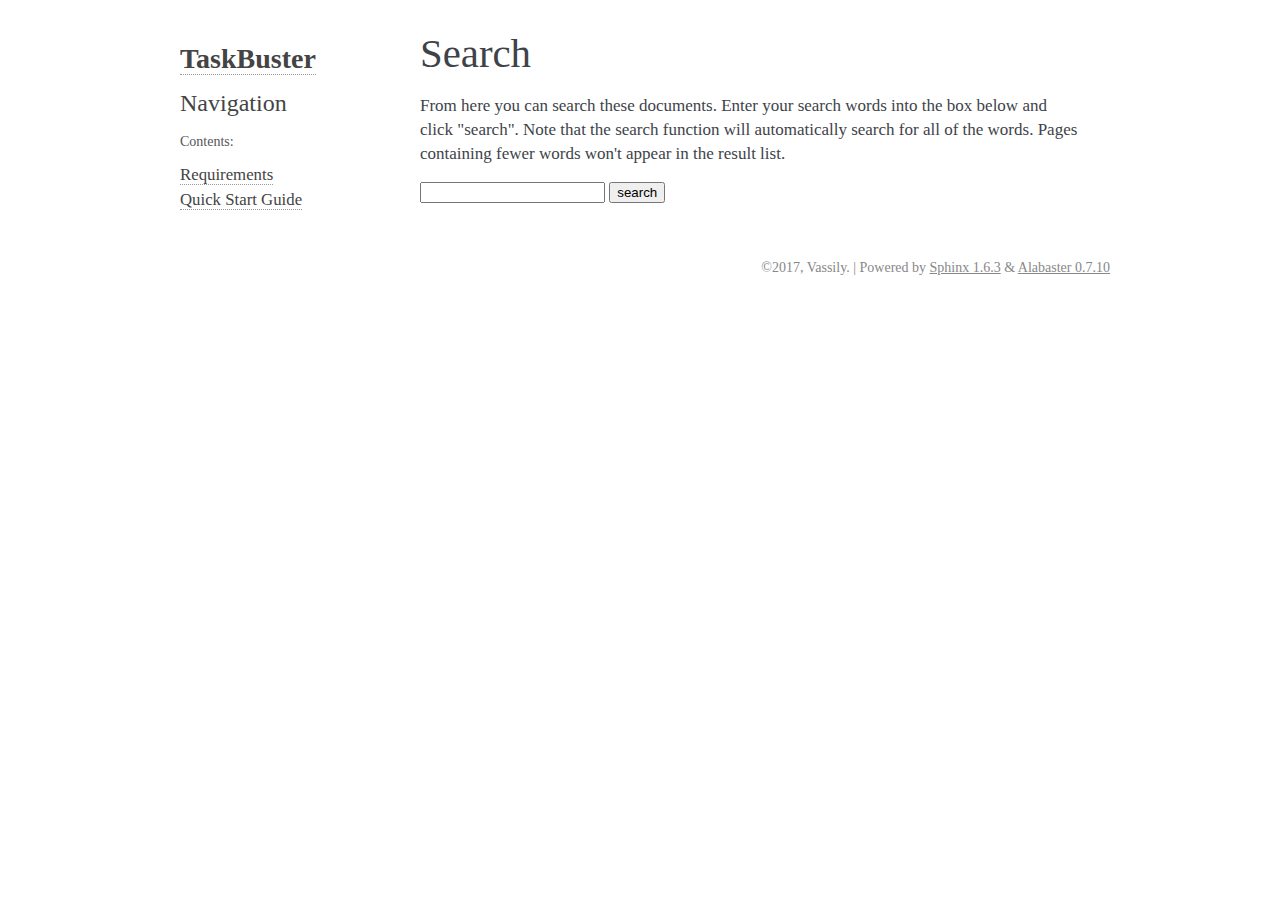
<file: docs/_build/html/search.html>
<!DOCTYPE html PUBLIC "-//W3C//DTD XHTML 1.0 Transitional//EN"
  "http://www.w3.org/TR/xhtml1/DTD/xhtml1-transitional.dtd">

<html xmlns="http://www.w3.org/1999/xhtml">
  <head>
    <meta http-equiv="Content-Type" content="text/html; charset=utf-8" />
    <title>Search &#8212; TaskBuster 0.1.0 documentation</title>
    <link rel="stylesheet" href="_static/alabaster.css" type="text/css" />
    <link rel="stylesheet" href="_static/pygments.css" type="text/css" />
    <script type="text/javascript">
      var DOCUMENTATION_OPTIONS = {
        URL_ROOT:    './',
        VERSION:     '0.1.0',
        COLLAPSE_INDEX: false,
        FILE_SUFFIX: '.html',
        HAS_SOURCE:  true,
        SOURCELINK_SUFFIX: '.txt'
      };
    </script>
    <script type="text/javascript" src="_static/jquery.js"></script>
    <script type="text/javascript" src="_static/underscore.js"></script>
    <script type="text/javascript" src="_static/doctools.js"></script>
    <script type="text/javascript" src="_static/searchtools.js"></script>
    <link rel="index" title="Index" href="genindex.html" />
    <link rel="search" title="Search" href="#" />
  <script type="text/javascript">
    jQuery(function() { Search.loadIndex("searchindex.js"); });
  </script>
  
  <script type="text/javascript" id="searchindexloader"></script>
  
   
  <link rel="stylesheet" href="_static/custom.css" type="text/css" />
  
  
  <meta name="viewport" content="width=device-width, initial-scale=0.9, maximum-scale=0.9" />


  </head>
  <body>
  

    <div class="document">
      <div class="documentwrapper">
        <div class="bodywrapper">
          <div class="body" role="main">
            
  <h1 id="search-documentation">Search</h1>
  <div id="fallback" class="admonition warning">
  <script type="text/javascript">$('#fallback').hide();</script>
  <p>
    Please activate JavaScript to enable the search
    functionality.
  </p>
  </div>
  <p>
    From here you can search these documents. Enter your search
    words into the box below and click "search". Note that the search
    function will automatically search for all of the words. Pages
    containing fewer words won't appear in the result list.
  </p>
  <form action="" method="get">
    <input type="text" name="q" value="" />
    <input type="submit" value="search" />
    <span id="search-progress" style="padding-left: 10px"></span>
  </form>
  
  <div id="search-results">
  
  </div>

          </div>
        </div>
      </div>
      <div class="sphinxsidebar" role="navigation" aria-label="main navigation">
        <div class="sphinxsidebarwrapper">
<h1 class="logo"><a href="index.html">TaskBuster</a></h1>








<h3>Navigation</h3>
<p class="caption"><span class="caption-text">Contents:</span></p>
<ul>
<li class="toctree-l1"><a class="reference internal" href="requirements.html">Requirements</a></li>
<li class="toctree-l1"><a class="reference internal" href="quick_start.html">Quick Start Guide</a></li>
</ul>

<div class="relations">
<h3>Related Topics</h3>
<ul>
  <li><a href="index.html">Documentation overview</a><ul>
  </ul></li>
</ul>
</div>
        </div>
      </div>
      <div class="clearer"></div>
    </div>
    <div class="footer">
      &copy;2017, Vassily.
      
      |
      Powered by <a href="http://sphinx-doc.org/">Sphinx 1.6.3</a>
      &amp; <a href="https://github.com/bitprophet/alabaster">Alabaster 0.7.10</a>
      
    </div>

    

    
  </body>
</html>
</file>
<file: docs/_build/html/_static/alabaster.css>
@import url("basic.css");

/* -- page layout ----------------------------------------------------------- */

body {
    font-family: 'goudy old style', 'minion pro', 'bell mt', Georgia, 'Hiragino Mincho Pro', serif;
    font-size: 17px;
    background-color: #fff;
    color: #000;
    margin: 0;
    padding: 0;
}


div.document {
    width: 940px;
    margin: 30px auto 0 auto;
}

div.documentwrapper {
    float: left;
    width: 100%;
}

div.bodywrapper {
    margin: 0 0 0 220px;
}

div.sphinxsidebar {
    width: 220px;
    font-size: 14px;
    line-height: 1.5;
}

hr {
    border: 1px solid #B1B4B6;
}

div.body {
    background-color: #fff;
    color: #3E4349;
    padding: 0 30px 0 30px;
}

div.body > .section {
    text-align: left;
}

div.footer {
    width: 940px;
    margin: 20px auto 30px auto;
    font-size: 14px;
    color: #888;
    text-align: right;
}

div.footer a {
    color: #888;
}

p.caption {
    font-family: inherit;
    font-size: inherit;
}


div.relations {
    display: none;
}


div.sphinxsidebar a {
    color: #444;
    text-decoration: none;
    border-bottom: 1px dotted #999;
}

div.sphinxsidebar a:hover {
    border-bottom: 1px solid #999;
}

div.sphinxsidebarwrapper {
    padding: 18px 10px;
}

div.sphinxsidebarwrapper p.logo {
    padding: 0;
    margin: -10px 0 0 0px;
    text-align: center;
}

div.sphinxsidebarwrapper h1.logo {
    margin-top: -10px;
    text-align: center;
    margin-bottom: 5px;
    text-align: left;
}

div.sphinxsidebarwrapper h1.logo-name {
    margin-top: 0px;
}

div.sphinxsidebarwrapper p.blurb {
    margin-top: 0;
    font-style: normal;
}

div.sphinxsidebar h3,
div.sphinxsidebar h4 {
    font-family: 'Garamond', 'Georgia', serif;
    color: #444;
    font-size: 24px;
    font-weight: normal;
    margin: 0 0 5px 0;
    padding: 0;
}

div.sphinxsidebar h4 {
    font-size: 20px;
}

div.sphinxsidebar h3 a {
    color: #444;
}

div.sphinxsidebar p.logo a,
div.sphinxsidebar h3 a,
div.sphinxsidebar p.logo a:hover,
div.sphinxsidebar h3 a:hover {
    border: none;
}

div.sphinxsidebar p {
    color: #555;
    margin: 10px 0;
}

div.sphinxsidebar ul {
    margin: 10px 0;
    padding: 0;
    color: #000;
}

div.sphinxsidebar ul li.toctree-l1 > a {
    font-size: 120%;
}

div.sphinxsidebar ul li.toctree-l2 > a {
    font-size: 110%;
}

div.sphinxsidebar input {
    border: 1px solid #CCC;
    font-family: 'goudy old style', 'minion pro', 'bell mt', Georgia, 'Hiragino Mincho Pro', serif;
    font-size: 1em;
}

div.sphinxsidebar hr {
    border: none;
    height: 1px;
    color: #AAA;
    background: #AAA;

    text-align: left;
    margin-left: 0;
    width: 50%;
}

/* -- body styles ----------------------------------------------------------- */

a {
    color: #004B6B;
    text-decoration: underline;
}

a:hover {
    color: #6D4100;
    text-decoration: underline;
}

div.body h1,
div.body h2,
div.body h3,
div.body h4,
div.body h5,
div.body h6 {
    font-family: 'Garamond', 'Georgia', serif;
    font-weight: normal;
    margin: 30px 0px 10px 0px;
    padding: 0;
}

div.body h1 { margin-top: 0; padding-top: 0; font-size: 240%; }
div.body h2 { font-size: 180%; }
div.body h3 { font-size: 150%; }
div.body h4 { font-size: 130%; }
div.body h5 { font-size: 100%; }
div.body h6 { font-size: 100%; }

a.headerlink {
    color: #DDD;
    padding: 0 4px;
    text-decoration: none;
}

a.headerlink:hover {
    color: #444;
    background: #EAEAEA;
}

div.body p, div.body dd, div.body li {
    line-height: 1.4em;
}

div.admonition {
    margin: 20px 0px;
    padding: 10px 30px;
    background-color: #EEE;
    border: 1px solid #CCC;
}

div.admonition tt.xref, div.admonition code.xref, div.admonition a tt {
    background-color: #FBFBFB;
    border-bottom: 1px solid #fafafa;
}

div.admonition p.admonition-title {
    font-family: 'Garamond', 'Georgia', serif;
    font-weight: normal;
    font-size: 24px;
    margin: 0 0 10px 0;
    padding: 0;
    line-height: 1;
}

div.admonition p.last {
    margin-bottom: 0;
}

div.highlight {
    background-color: #fff;
}

dt:target, .highlight {
    background: #FAF3E8;
}

div.warning {
    background-color: #FCC;
    border: 1px solid #FAA;
}

div.danger {
    background-color: #FCC;
    border: 1px solid #FAA;
    -moz-box-shadow: 2px 2px 4px #D52C2C;
    -webkit-box-shadow: 2px 2px 4px #D52C2C;
    box-shadow: 2px 2px 4px #D52C2C;
}

div.error {
    background-color: #FCC;
    border: 1px solid #FAA;
    -moz-box-shadow: 2px 2px 4px #D52C2C;
    -webkit-box-shadow: 2px 2px 4px #D52C2C;
    box-shadow: 2px 2px 4px #D52C2C;
}

div.caution {
    background-color: #FCC;
    border: 1px solid #FAA;
}

div.attention {
    background-color: #FCC;
    border: 1px solid #FAA;
}

div.important {
    background-color: #EEE;
    border: 1px solid #CCC;
}

div.note {
    background-color: #EEE;
    border: 1px solid #CCC;
}

div.tip {
    background-color: #EEE;
    border: 1px solid #CCC;
}

div.hint {
    background-color: #EEE;
    border: 1px solid #CCC;
}

div.seealso {
    background-color: #EEE;
    border: 1px solid #CCC;
}

div.topic {
    background-color: #EEE;
}

p.admonition-title {
    display: inline;
}

p.admonition-title:after {
    content: ":";
}

pre, tt, code {
    font-family: 'Consolas', 'Menlo', 'Deja Vu Sans Mono', 'Bitstream Vera Sans Mono', monospace;
    font-size: 0.9em;
}

.hll {
    background-color: #FFC;
    margin: 0 -12px;
    padding: 0 12px;
    display: block;
}

img.screenshot {
}

tt.descname, tt.descclassname, code.descname, code.descclassname {
    font-size: 0.95em;
}

tt.descname, code.descname {
    padding-right: 0.08em;
}

img.screenshot {
    -moz-box-shadow: 2px 2px 4px #EEE;
    -webkit-box-shadow: 2px 2px 4px #EEE;
    box-shadow: 2px 2px 4px #EEE;
}

table.docutils {
    border: 1px solid #888;
    -moz-box-shadow: 2px 2px 4px #EEE;
    -webkit-box-shadow: 2px 2px 4px #EEE;
    box-shadow: 2px 2px 4px #EEE;
}

table.docutils td, table.docutils th {
    border: 1px solid #888;
    padding: 0.25em 0.7em;
}

table.field-list, table.footnote {
    border: none;
    -moz-box-shadow: none;
    -webkit-box-shadow: none;
    box-shadow: none;
}

table.footnote {
    margin: 15px 0;
    width: 100%;
    border: 1px solid #EEE;
    background: #FDFDFD;
    font-size: 0.9em;
}

table.footnote + table.footnote {
    margin-top: -15px;
    border-top: none;
}

table.field-list th {
    padding: 0 0.8em 0 0;
}

table.field-list td {
    padding: 0;
}

table.field-list p {
    margin-bottom: 0.8em;
}

/* Cloned from
 * https://github.com/sphinx-doc/sphinx/commit/ef60dbfce09286b20b7385333d63a60321784e68
 */
.field-name {
    -moz-hyphens: manual;
    -ms-hyphens: manual;
    -webkit-hyphens: manual;
    hyphens: manual;
}

table.footnote td.label {
    width: .1px;
    padding: 0.3em 0 0.3em 0.5em;
}

table.footnote td {
    padding: 0.3em 0.5em;
}

dl {
    margin: 0;
    padding: 0;
}

dl dd {
    margin-left: 30px;
}

blockquote {
    margin: 0 0 0 30px;
    padding: 0;
}

ul, ol {
    /* Matches the 30px from the narrow-screen "li > ul" selector below */
    margin: 10px 0 10px 30px;
    padding: 0;
}

pre {
    background: #EEE;
    padding: 7px 30px;
    margin: 15px 0px;
    line-height: 1.3em;
}

div.viewcode-block:target {
    background: #ffd;
}

dl pre, blockquote pre, li pre {
    margin-left: 0;
    padding-left: 30px;
}

tt, code {
    background-color: #ecf0f3;
    color: #222;
    /* padding: 1px 2px; */
}

tt.xref, code.xref, a tt {
    background-color: #FBFBFB;
    border-bottom: 1px solid #fff;
}

a.reference {
    text-decoration: none;
    border-bottom: 1px dotted #004B6B;
}

/* Don't put an underline on images */
a.image-reference, a.image-reference:hover {
    border-bottom: none;
}

a.reference:hover {
    border-bottom: 1px solid #6D4100;
}

a.footnote-reference {
    text-decoration: none;
    font-size: 0.7em;
    vertical-align: top;
    border-bottom: 1px dotted #004B6B;
}

a.footnote-reference:hover {
    border-bottom: 1px solid #6D4100;
}

a:hover tt, a:hover code {
    background: #EEE;
}


@media screen and (max-width: 870px) {

    div.sphinxsidebar {
    	display: none;
    }

    div.document {
       width: 100%;

    }

    div.documentwrapper {
    	margin-left: 0;
    	margin-top: 0;
    	margin-right: 0;
    	margin-bottom: 0;
    }

    div.bodywrapper {
    	margin-top: 0;
    	margin-right: 0;
    	margin-bottom: 0;
    	margin-left: 0;
    }

    ul {
    	margin-left: 0;
    }

	li > ul {
        /* Matches the 30px from the "ul, ol" selector above */
		margin-left: 30px;
	}

    .document {
    	width: auto;
    }

    .footer {
    	width: auto;
    }

    .bodywrapper {
    	margin: 0;
    }

    .footer {
    	width: auto;
    }

    .github {
        display: none;
    }



}



@media screen and (max-width: 875px) {

    body {
        margin: 0;
        padding: 20px 30px;
    }

    div.documentwrapper {
        float: none;
        background: #fff;
    }

    div.sphinxsidebar {
        display: block;
        float: none;
        width: 102.5%;
        margin: 50px -30px -20px -30px;
        padding: 10px 20px;
        background: #333;
        color: #FFF;
    }

    div.sphinxsidebar h3, div.sphinxsidebar h4, div.sphinxsidebar p,
    div.sphinxsidebar h3 a {
        color: #fff;
    }

    div.sphinxsidebar a {
        color: #AAA;
    }

    div.sphinxsidebar p.logo {
        display: none;
    }

    div.document {
        width: 100%;
        margin: 0;
    }

    div.footer {
        display: none;
    }

    div.bodywrapper {
        margin: 0;
    }

    div.body {
        min-height: 0;
        padding: 0;
    }

    .rtd_doc_footer {
        display: none;
    }

    .document {
        width: auto;
    }

    .footer {
        width: auto;
    }

    .footer {
        width: auto;
    }

    .github {
        display: none;
    }
}


/* misc. */

.revsys-inline {
    display: none!important;
}

/* Make nested-list/multi-paragraph items look better in Releases changelog
 * pages. Without this, docutils' magical list fuckery causes inconsistent
 * formatting between different release sub-lists.
 */
div#changelog > div.section > ul > li > p:only-child {
    margin-bottom: 0;
}

/* Hide fugly table cell borders in ..bibliography:: directive output */
table.docutils.citation, table.docutils.citation td, table.docutils.citation th {
  border: none;
  /* Below needed in some edge cases; if not applied, bottom shadows appear */
  -moz-box-shadow: none;
  -webkit-box-shadow: none;
  box-shadow: none;
}
</file>
<file: docs/_build/html/_static/pygments.css>
.highlight .hll { background-color: #ffffcc }
.highlight  { background: #eeffcc; }
.highlight .c { color: #408090; font-style: italic } /* Comment */
.highlight .err { border: 1px solid #FF0000 } /* Error */
.highlight .k { color: #007020; font-weight: bold } /* Keyword */
.highlight .o { color: #666666 } /* Operator */
.highlight .ch { color: #408090; font-style: italic } /* Comment.Hashbang */
.highlight .cm { color: #408090; font-style: italic } /* Comment.Multiline */
.highlight .cp { color: #007020 } /* Comment.Preproc */
.highlight .cpf { color: #408090; font-style: italic } /* Comment.PreprocFile */
.highlight .c1 { color: #408090; font-style: italic } /* Comment.Single */
.highlight .cs { color: #408090; background-color: #fff0f0 } /* Comment.Special */
.highlight .gd { color: #A00000 } /* Generic.Deleted */
.highlight .ge { font-style: italic } /* Generic.Emph */
.highlight .gr { color: #FF0000 } /* Generic.Error */
.highlight .gh { color: #000080; font-weight: bold } /* Generic.Heading */
.highlight .gi { color: #00A000 } /* Generic.Inserted */
.highlight .go { color: #333333 } /* Generic.Output */
.highlight .gp { color: #c65d09; font-weight: bold } /* Generic.Prompt */
.highlight .gs { font-weight: bold } /* Generic.Strong */
.highlight .gu { color: #800080; font-weight: bold } /* Generic.Subheading */
.highlight .gt { color: #0044DD } /* Generic.Traceback */
.highlight .kc { color: #007020; font-weight: bold } /* Keyword.Constant */
.highlight .kd { color: #007020; font-weight: bold } /* Keyword.Declaration */
.highlight .kn { color: #007020; font-weight: bold } /* Keyword.Namespace */
.highlight .kp { color: #007020 } /* Keyword.Pseudo */
.highlight .kr { color: #007020; font-weight: bold } /* Keyword.Reserved */
.highlight .kt { color: #902000 } /* Keyword.Type */
.highlight .m { color: #208050 } /* Literal.Number */
.highlight .s { color: #4070a0 } /* Literal.String */
.highlight .na { color: #4070a0 } /* Name.Attribute */
.highlight .nb { color: #007020 } /* Name.Builtin */
.highlight .nc { color: #0e84b5; font-weight: bold } /* Name.Class */
.highlight .no { color: #60add5 } /* Name.Constant */
.highlight .nd { color: #555555; font-weight: bold } /* Name.Decorator */
.highlight .ni { color: #d55537; font-weight: bold } /* Name.Entity */
.highlight .ne { color: #007020 } /* Name.Exception */
.highlight .nf { color: #06287e } /* Name.Function */
.highlight .nl { color: #002070; font-weight: bold } /* Name.Label */
.highlight .nn { color: #0e84b5; font-weight: bold } /* Name.Namespace */
.highlight .nt { color: #062873; font-weight: bold } /* Name.Tag */
.highlight .nv { color: #bb60d5 } /* Name.Variable */
.highlight .ow { color: #007020; font-weight: bold } /* Operator.Word */
.highlight .w { color: #bbbbbb } /* Text.Whitespace */
.highlight .mb { color: #208050 } /* Literal.Number.Bin */
.highlight .mf { color: #208050 } /* Literal.Number.Float */
.highlight .mh { color: #208050 } /* Literal.Number.Hex */
.highlight .mi { color: #208050 } /* Literal.Number.Integer */
.highlight .mo { color: #208050 } /* Literal.Number.Oct */
.highlight .sa { color: #4070a0 } /* Literal.String.Affix */
.highlight .sb { color: #4070a0 } /* Literal.String.Backtick */
.highlight .sc { color: #4070a0 } /* Literal.String.Char */
.highlight .dl { color: #4070a0 } /* Literal.String.Delimiter */
.highlight .sd { color: #4070a0; font-style: italic } /* Literal.String.Doc */
.highlight .s2 { color: #4070a0 } /* Literal.String.Double */
.highlight .se { color: #4070a0; font-weight: bold } /* Literal.String.Escape */
.highlight .sh { color: #4070a0 } /* Literal.String.Heredoc */
.highlight .si { color: #70a0d0; font-style: italic } /* Literal.String.Interpol */
.highlight .sx { color: #c65d09 } /* Literal.String.Other */
.highlight .sr { color: #235388 } /* Literal.String.Regex */
.highlight .s1 { color: #4070a0 } /* Literal.String.Single */
.highlight .ss { color: #517918 } /* Literal.String.Symbol */
.highlight .bp { color: #007020 } /* Name.Builtin.Pseudo */
.highlight .fm { color: #06287e } /* Name.Function.Magic */
.highlight .vc { color: #bb60d5 } /* Name.Variable.Class */
.highlight .vg { color: #bb60d5 } /* Name.Variable.Global */
.highlight .vi { color: #bb60d5 } /* Name.Variable.Instance */
.highlight .vm { color: #bb60d5 } /* Name.Variable.Magic */
.highlight .il { color: #208050 } /* Literal.Number.Integer.Long */
</file>
<file: docs/_build/html/_static/custom.css>
/* This file intentionally left blank. */
</file>
<file: taskbuster/static/initializr/css/main.css>
/* ==========================================================================
   Author's custom styles
   ========================================================================== */
</file>
